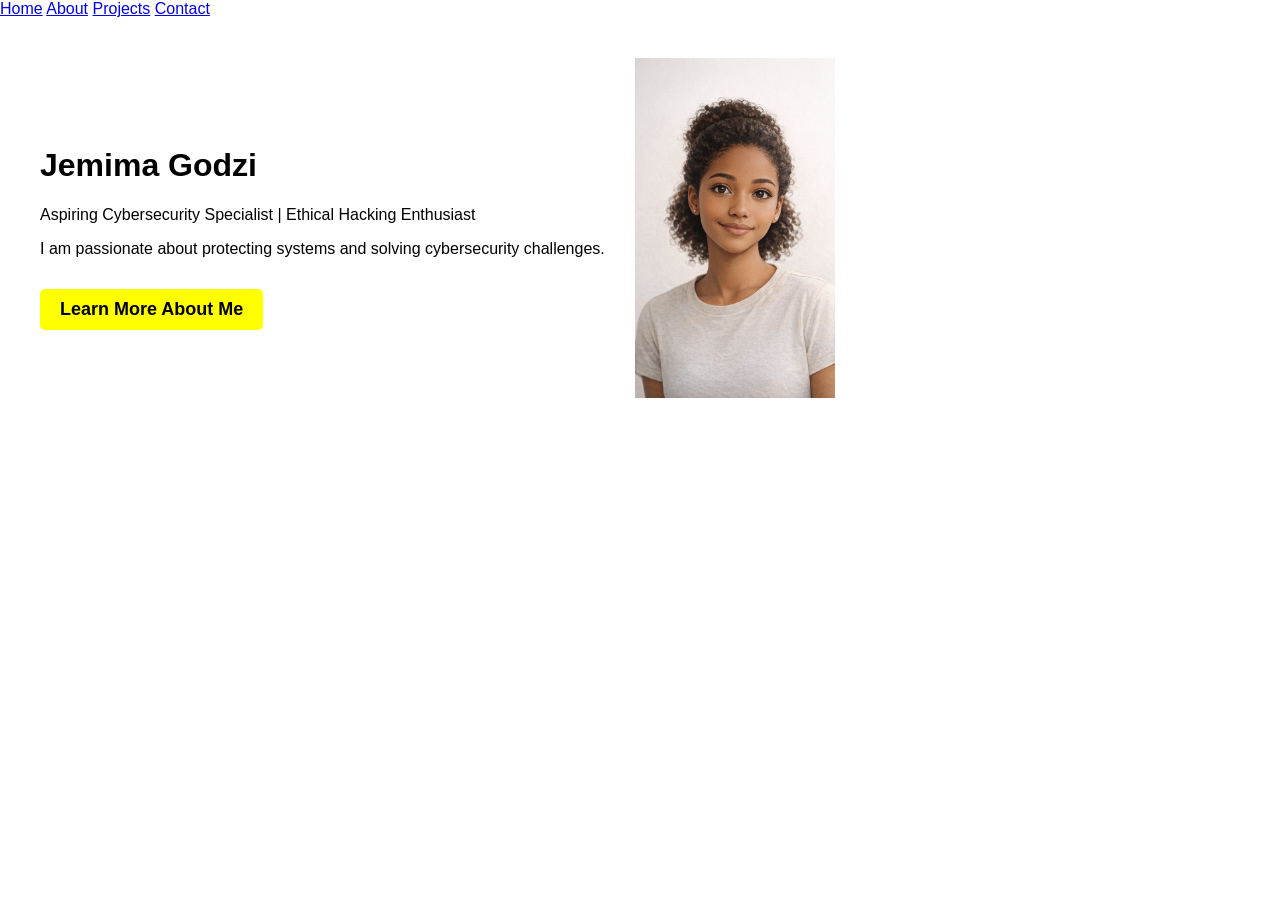
<file: index.html>
<!DOCTYPE html>
<html lang="en">
<head>
  <meta charset="UTF-8">
  <meta name="viewport" content="width=device-width, initial-scale=1">
  <title>Home - Jemima Portfolio</title>
  <style>
    body{
      background-color: skyblue;
    }

    .cta-button {
      display: inline-block;
      margin-top: 25px;
      padding: 15px 30px;
      background-color: yellow;
      color: black;
      text-decoration: none;
      font-weight: bold;
      font-size: 18px;
      border-radius: 5px;
    }

    .cta-button:hover {
      background-color: green;
    }

    .flex-box {
      display: flex;
      align-items: center;
      gap: 30px;
      background-color: blue;
      padding: 20px;
    }

    .center {
      text-align: center;
      margin-top: 20px;
    }
  </style>
</head>

<body>

  <link rel="stylesheet" href="style.css">
</head>

<body>

<!-- NAVIGATION -->
<nav>
  <a href="index.html">Home</a>
  <a href="about.html">About</a>
  <a href="projects.html">Projects</a>
  <a href="contact.html">Contact</a>
</nav>

<!-- HERO SECTION -->
<div class="flex-box">

  <div>
    <h1>Jemima Godzi</h1>
    <p>Aspiring Cybersecurity Specialist | Ethical Hacking Enthusiast</p>

    <p>
      I am passionate about protecting systems and solving cybersecurity challenges.
    </p>

    <a href="about.html" class="cta-button">Learn More About Me</a>
  </div>

  <img src="./Introduction of Jemima Godzi (3).png" width="200">

</div>

</body>
</html>
</file>
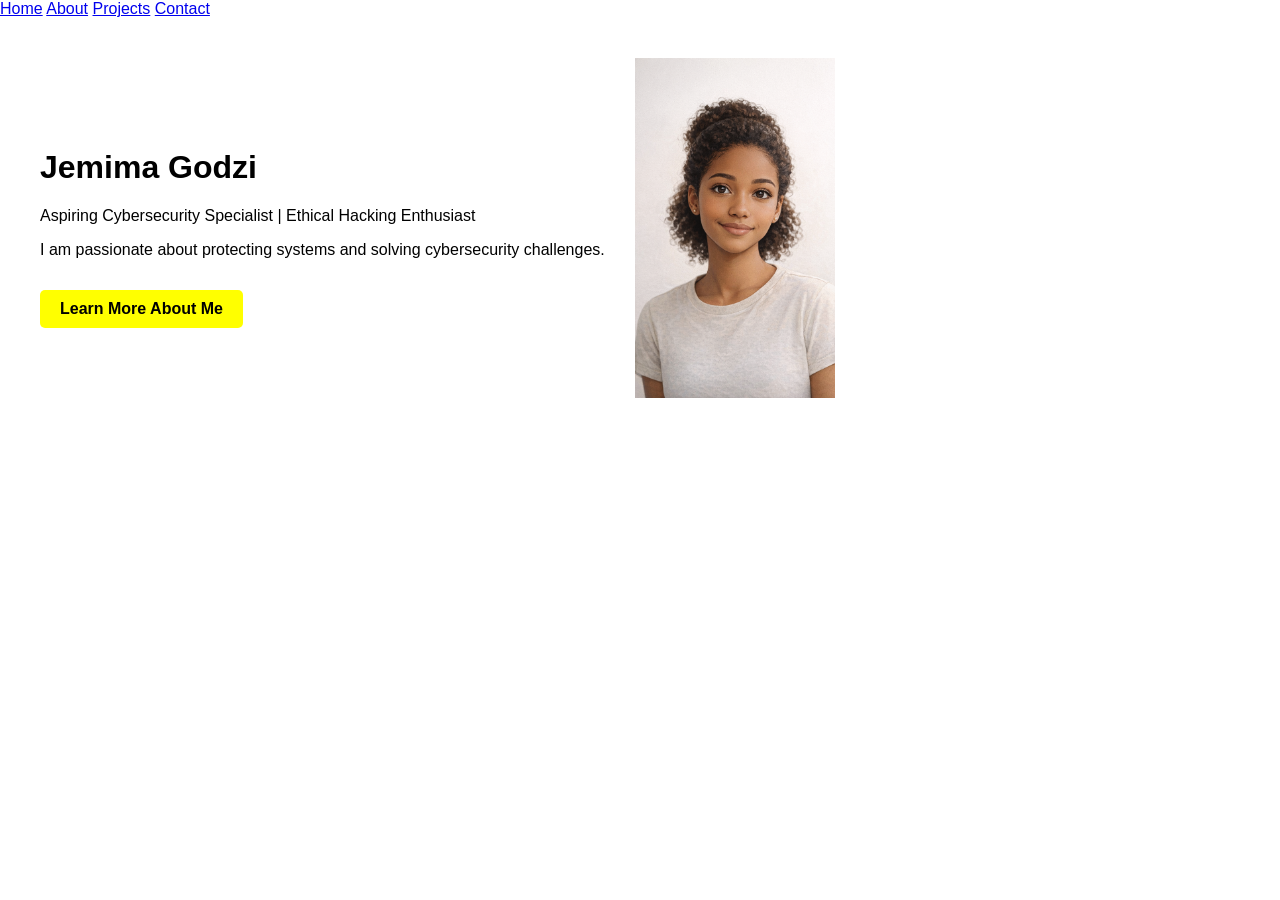
<file: docs/index.html>
<!DOCTYPE html>
<html lang="en">
<head>
  <meta charset="UTF-8">
  <meta name="viewport" content="width=device-width, initial-scale=1">
  <title>Home - Jemima Portfolio</title>

  <link rel="stylesheet" href="style.css">
</head>

<body>

<!-- NAVIGATION -->
<nav>
  <a href="index.html">Home</a>
  <a href="about.html">About</a>
  <a href="projects.html">Projects</a>
  <a href="contact.html">Contact</a>
</nav>

<!-- HERO SECTION -->
<div class="flex-box">

  <div>
    <h1>Jemima Godzi</h1>
    <p>Aspiring Cybersecurity Specialist | Ethical Hacking Enthusiast</p>

    <p>
      I am passionate about protecting systems and solving cybersecurity challenges.
    </p>

    <a href="about.html" class="cta-button">Learn More About Me</a>
  </div>

  <img src="./Introduction of Jemima Godzi (3).png" width="200">

</div>

</body>
</html>
</file>
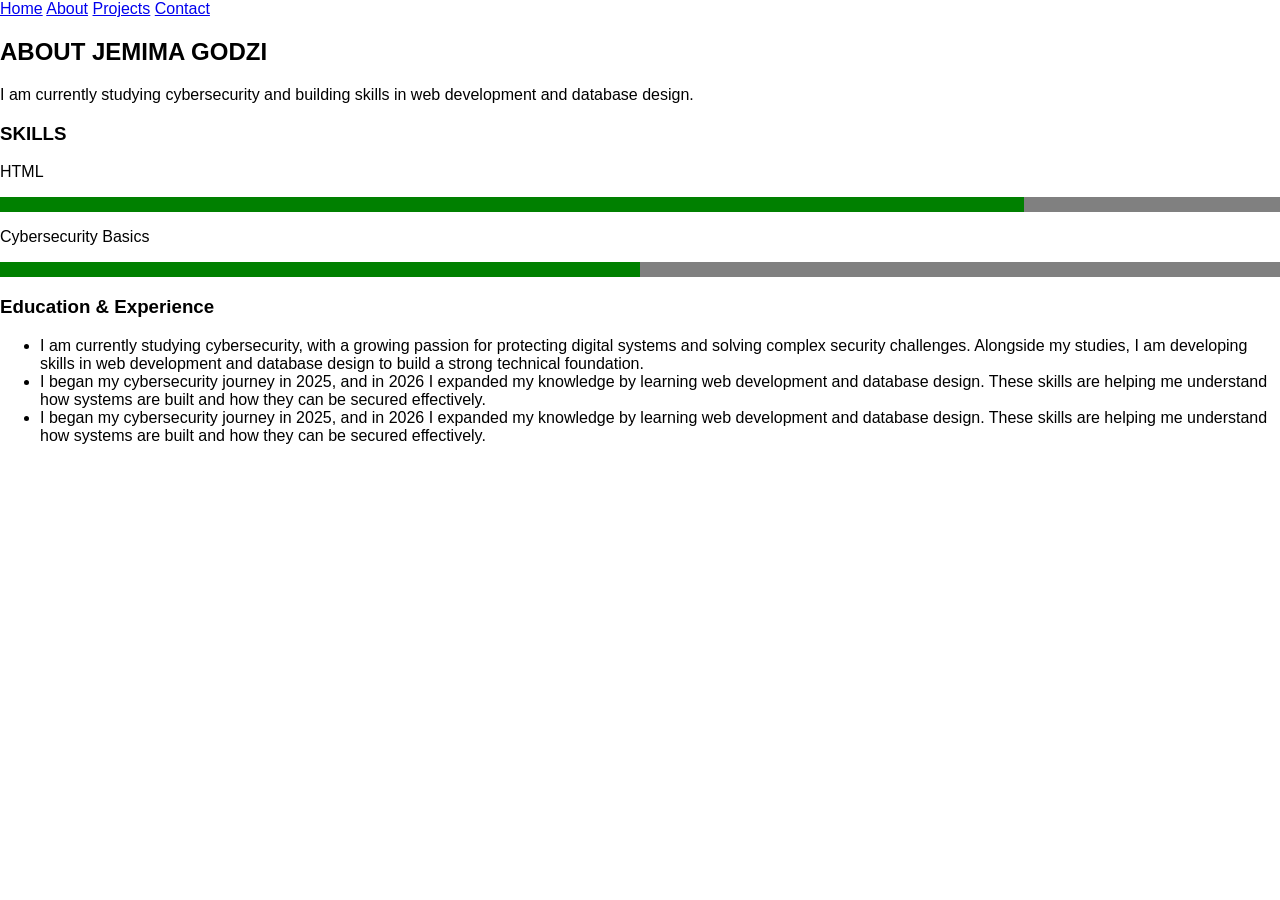
<file: about.html>
<!DOCTYPE html>
<html lang="en">
<head>
  <meta charset="UTF-8">
  <title>About Me</title>
  <link rel="stylesheet" href="style.css">
</head>

<body>

<nav>
  <a href="index.html">Home</a>
  <a href="about.html">About</a>
  <a href="projects.html">Projects</a>
  <a href="contact.html">Contact</a>
</nav>

<h2>ABOUT JEMIMA GODZI</h2>

<p>
I am currently studying cybersecurity and building skills in web development and database design.
</p>

<h3>SKILLS</h3>

<p>HTML</p>
<div style="background: grey;">
  <div style="background: green; width: 80%; height: 15px;"></div>
</div>

<p>Cybersecurity Basics</p>
<div style="background: grey;">
  <div style="background: green; width: 50%; height: 15px;"></div>
</div>

<h3>Education & Experience</h3>
<ul>
  <li>I am currently studying cybersecurity, with a growing passion for protecting digital systems and solving complex security challenges. Alongside my studies, I am developing skills in web development and database design to build a strong technical foundation.</li>
  <li>I began my cybersecurity journey in 2025, and in 2026 I expanded my knowledge by learning web development and database design. These skills are helping me understand how systems are built and how they can be secured effectively.</li>
  <li>I began my cybersecurity journey in 2025, and in 2026 I expanded my knowledge by learning web development and database design. These skills are helping me understand how systems are built and how they can be secured effectively.</li>
</ul>

</body>
</html>
</file>
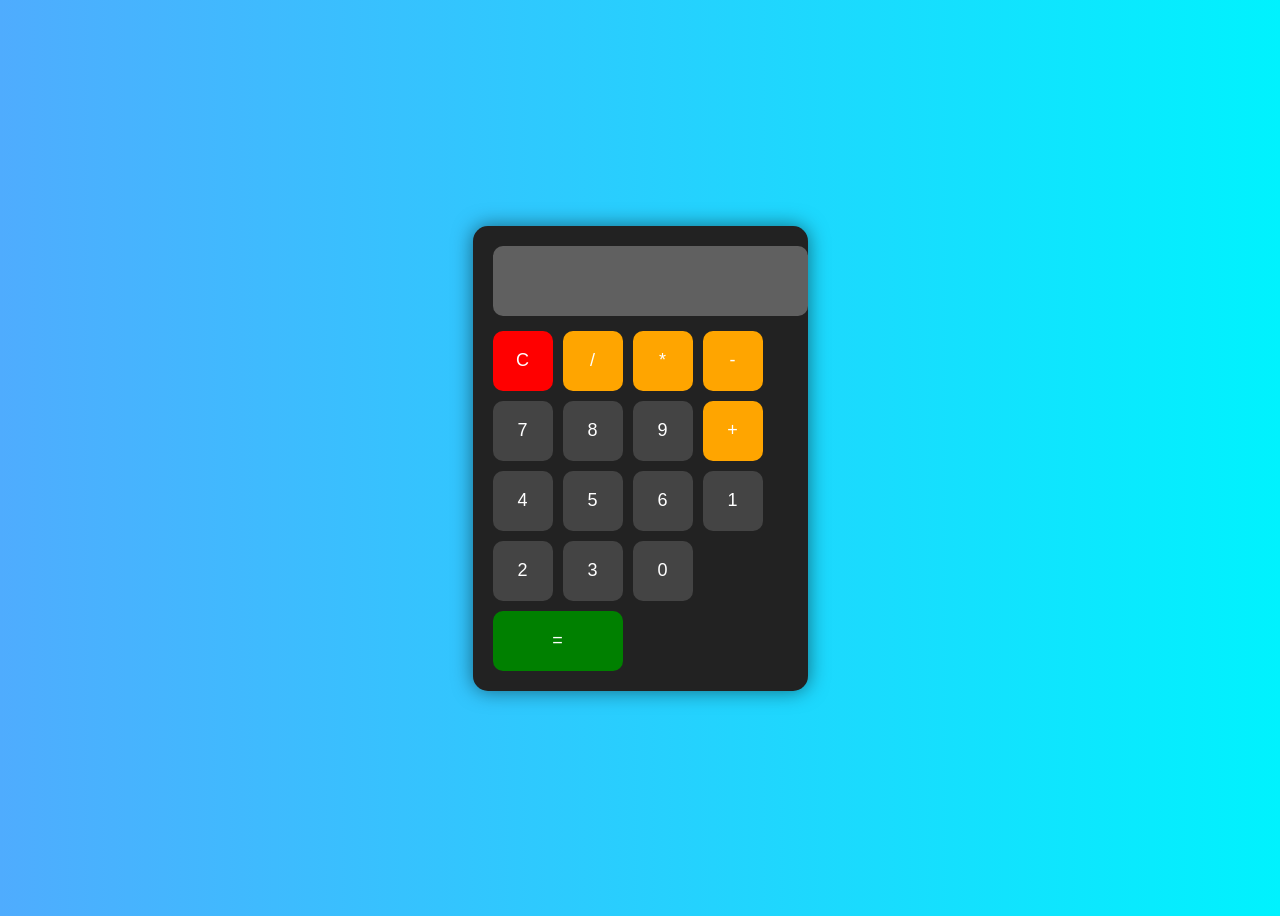
<file: calculator.html>
<!DOCTYPE html>
<html>
<head>
  <title>Calculator</title>

  <style>
    body {
      background: linear-gradient(to right, #4facfe, #00f2fe);
      display: flex;
      justify-content: center;
      align-items: center;
      height: 100vh;
      font-family: Arial;
    }

    .calculator {
      background: #222;
      padding: 20px;
      border-radius: 15px;
      box-shadow: 0 0 20px rgba(0,0,0,0.5);
    }

    #display {
      width: 100%;
      height: 50px;
      margin-bottom: 15px;
      font-size: 22px;
      text-align: right;
      padding: 10px;
      border: none;
      border-radius: 10px;
    }

    .buttons {
      display: grid;
      grid-template-columns: repeat(4, 60px);
      gap: 10px;
    }

    button {
      height: 60px;
      font-size: 18px;
      border: none;
      border-radius: 10px;
      cursor: pointer;
      color: white;
    }

    /* Number buttons */
    .num {
      background-color: #444;
    }

    /* Operator buttons */
    .operator {
      background-color: orange;
    }

    /* Equal button */
    .equal {
      background-color: green;
      grid-column: span 2;
    }

    /* Clear button */
    .clear {
      background-color: red;
    }

    button:hover {
      opacity: 0.8;
    }
  </style>
</head>

<body>

<div class="calculator">
  <input type="text" id="display" disabled>

  <div class="buttons">
    <button class="clear" onclick="clearDisplay()">C</button>
    <button class="operator" onclick="press('/')">/</button>
    <button class="operator" onclick="press('*')">*</button>
    <button class="operator" onclick="press('-')">-</button>

    <button class="num" onclick="press('7')">7</button>
    <button class="num" onclick="press('8')">8</button>
    <button class="num" onclick="press('9')">9</button>
    <button class="operator" onclick="press('+')">+</button>

    <button class="num" onclick="press('4')">4</button>
    <button class="num" onclick="press('5')">5</button>
    <button class="num" onclick="press('6')">6</button>

    <button class="num" onclick="press('1')">1</button>
    <button class="num" onclick="press('2')">2</button>
    <button class="num" onclick="press('3')">3</button>

    <button class="num" onclick="press('0')">0</button>
    <button class="equal" onclick="calculate()">=</button>
  </div>
</div>

<script>
function press(value) {
  document.getElementById("display").value += value;
}

function calculate() {
  try {
    document.getElementById("display").value =
      eval(document.getElementById("display").value);
  } catch {
    alert("Invalid input");
  }
}

function clearDisplay() {
  document.getElementById("display").value = "";
}
</script>

</body>
</html>
</file>
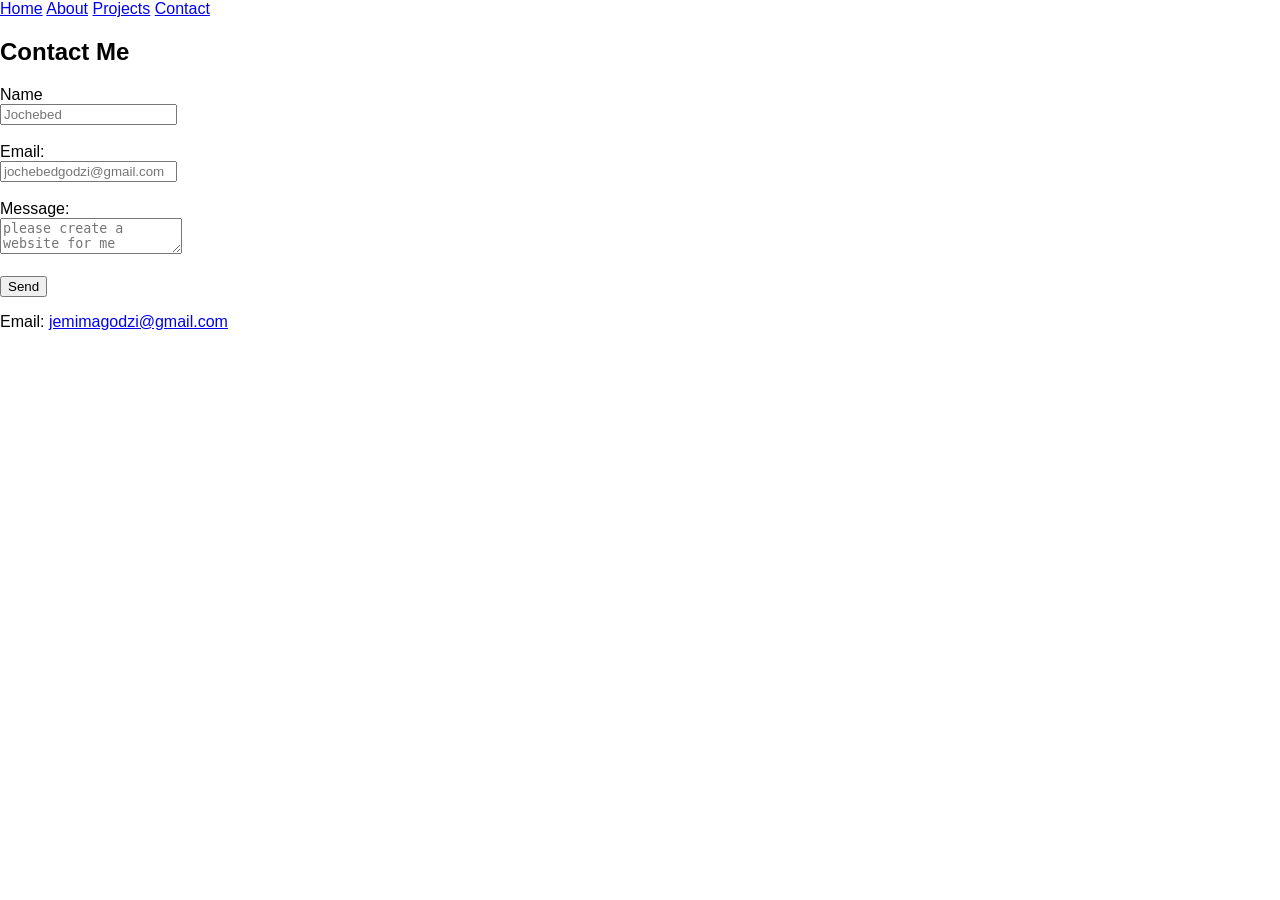
<file: contact.html>
<!DOCTYPE html>
<html>
<head>
  <title>Contact</title>
  <link rel="stylesheet" href="style.css">
</head>

<body>

<nav>
  <a href="index.html">Home</a>
  <a href="about.html">About</a>
  <a href="projects.html">Projects</a>
  <a href="contact.html">Contact</a>
</nav>

<h2>Contact Me</h2>

<form action="https://formspree.io/f/mlgowbyp" method="POST">
  <label>Name</label><br>
  <input type="text" name="name" placeholder="Jochebed"required><br><br>

  <label>Email:</label><br>
  <input type="email" name="email" placeholder="jochebedgodzi@gmail.com" required><br><br>

  <label>Message:</label><br>
  <textarea name="message" placeholder="please create a website for me"required></textarea><br><br>

  <button type="submit">Send</button>
</form>

<p>Email: <a href="mailto:jemimagodzi@gmail.com">jemimagodzi@gmail.com</a></p>

</body>
</html>
</file>
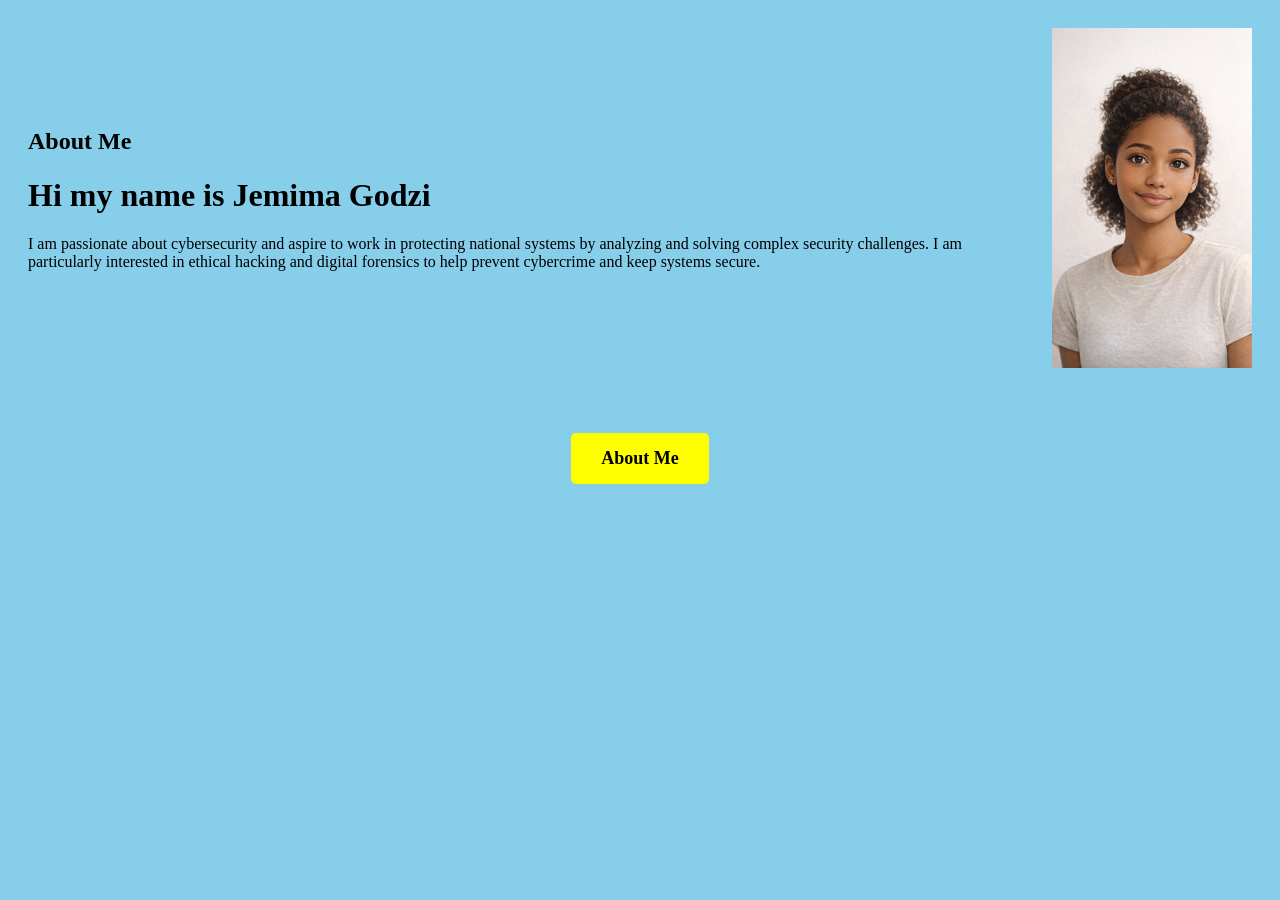
<file: jemie.html>
<!DOCTYPE html>
<html lang="en">
<head>
  <meta charset="UTF-8">
  <meta name="viewport" content="width=device-width, initial-scale=1">
  <title>Personal portfolio</title>

  <style>
    body{
      background-color: skyblue;
    }

    .cta-button {
      display: inline-block;
      margin-top: 25px;
      padding: 15px 30px;
      background-color: yellow;
      color: black;
      text-decoration: none;
      font-weight: bold;
      font-size: 18px;
      border-radius: 5px;
    }

    .cta-button:hover {
      background-color: green;
    }

    .flex-box {
      display: flex;
      align-items: center;
      gap: 30px;
      background-color: skyblue;
      padding: 20px;
    }

    .center {
      text-align: center;
      margin-top: 20px;
    }
  </style>
</head>

<body>


<div class="hero-image">
  <div class="hero-text">

    <!-- TEXT + IMAGE SIDE BY SIDE -->
    <div class="flex-box">

      <div>
        <h2>About Me</h2>

        <h1>Hi my name is Jemima Godzi</h1>

        <p>
          I am passionate about cybersecurity and aspire to work in protecting national systems by analyzing and solving complex security challenges. 
          I am particularly interested in ethical hacking and digital forensics to help prevent cybercrime and keep systems secure.
        </p>
      </div>

      <!-- IMAGE NEXT TO TEXT -->
      <img src="./Introduction of Jemima Godzi (3).png" 
           alt="picture of a black girl" 
           width="200">

    </div>

    <!-- BUTTON BELOW EVERYTHING -->
    <div class="center">
      <a href="about.html" class="cta-button">About Me</a>
    </div>

  </div>
</div>

</body>
</html>
</file>
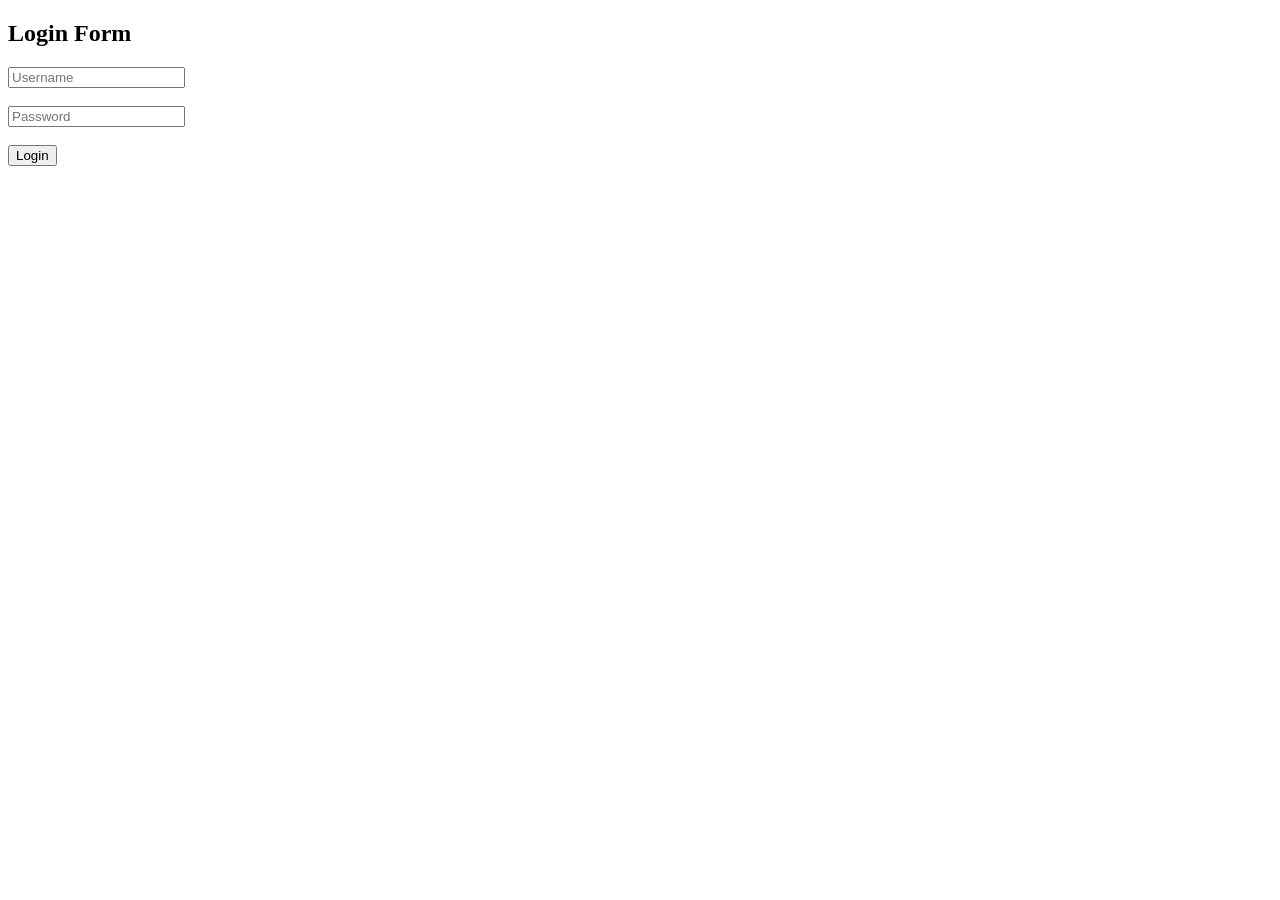
<file: login.html>
<!DOCTYPE html>
<html>
<head>
  <title>Login</title>
</head>

<body>

<h2>Login Form</h2>

<input type="text" placeholder="Username"><br><br>
<input type="password" placeholder="Password"><br><br>

<button onclick="login()">Login</button>

<script>
function login() {
  alert("Login successful!");
}
</script>

</body>
</html>
</file>
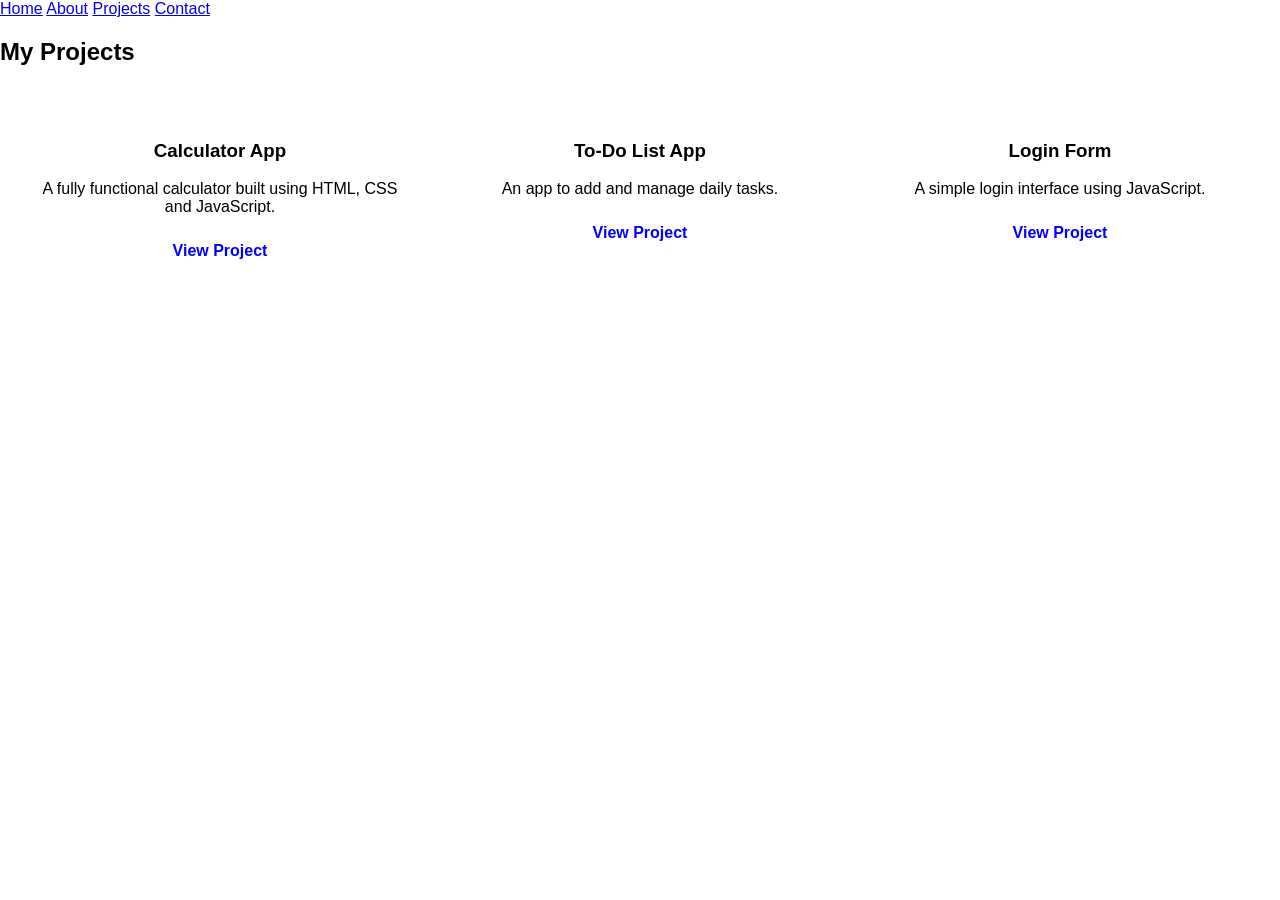
<file: projects.html>
<!DOCTYPE html>
<html>
<head>
  <title>Projects</title>
  <link rel="stylesheet" href="style.css">

  <style>
    .projects-grid {
      display: grid;
      grid-template-columns: repeat(3, 1fr);
      gap: 20px;
      padding: 20px;
    }

    .project-card {
      background-color: white;
      padding: 15px;
      border-radius: 10px;
      text-align: center;
    }

    .project-card img {
      width: 100%;
      height: 150px;
      object-fit: cover;
      border-radius: 5px;
    }

    .project-card a {
      display: inline-block;
      margin-top: 10px;
      color: blue;
      text-decoration: none;
      font-weight: bold;
    }
  </style>
</head>

<body>

<nav>
  <a href="index.html">Home</a>
  <a href="about.html">About</a>
  <a href="projects.html">Projects</a>
  <a href="contact.html">Contact</a>
</nav>

<h2>My Projects</h2>

<div class="projects-grid">

 <!-- PROJECT 1 -->
<div class="project-card">
  <h3>Calculator App</h3>
  <p>A fully functional calculator built using HTML, CSS and JavaScript.</p>
  <a href="calculator.html">View Project</a>
</div>

<!-- PROJECT 2 -->
<div class="project-card">
  <h3>To-Do List App</h3>
  <p>An app to add and manage daily tasks.</p>
  <a href="todo.html">View Project</a>
</div>

<!-- PROJECT 3 -->
<div class="project-card">
  <h3>Login Form</h3>
  <p>A simple login interface using JavaScript.</p>
  <a href="login.html">View Project</a>
</div>

</div>

</body>
</html>
</file>
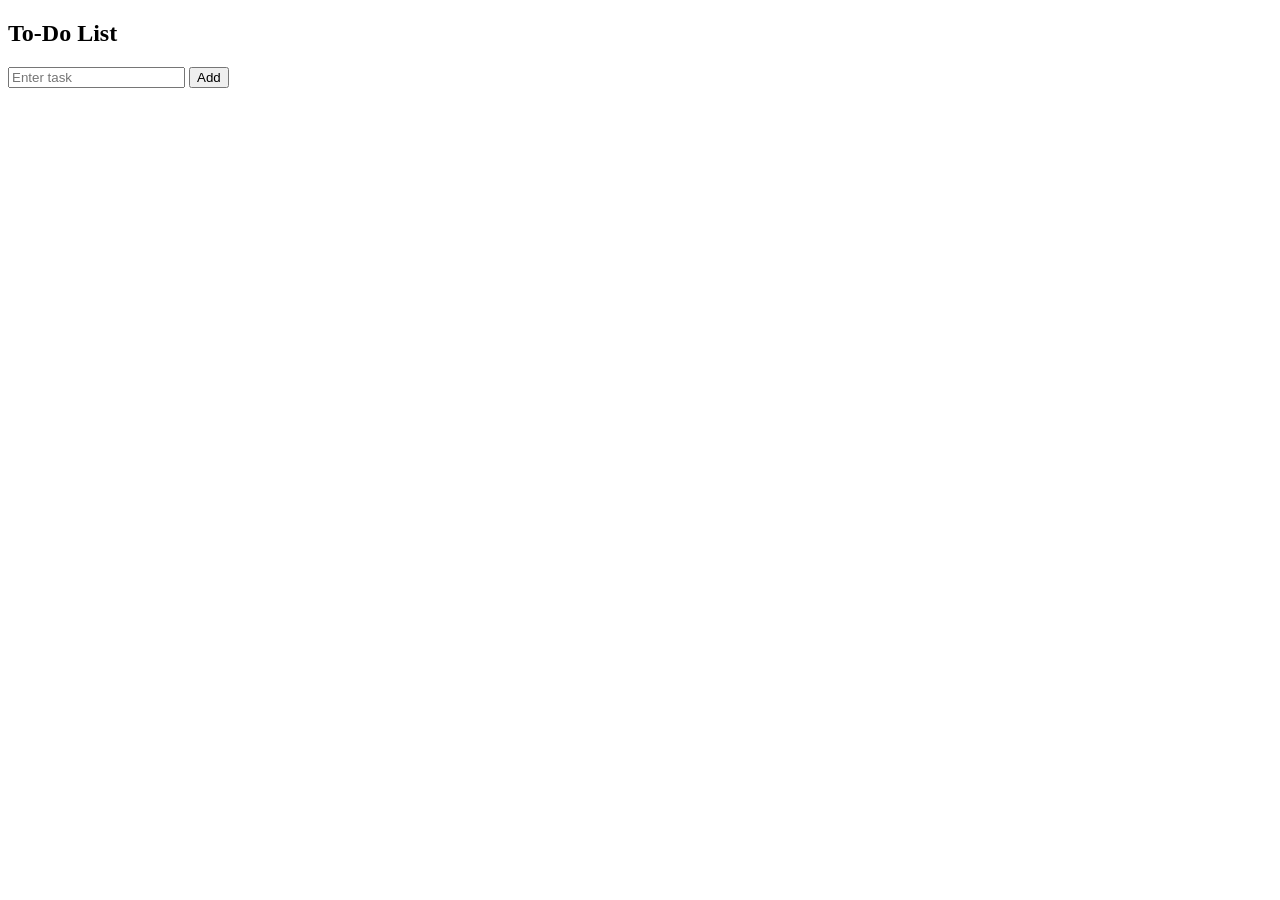
<file: todo.html>
<!DOCTYPE html>
<html>
<head>
  <title>To-Do List</title>
</head>

<body>

<h2>To-Do List</h2>

<input type="text" id="task" placeholder="Enter task">
<button onclick="addTask()">Add</button>

<ul id="list"></ul>

<script>
function addTask() {
  let task = document.getElementById("task").value;
  let li = document.createElement("li");
  li.textContent = task;
  document.getElementById("list").appendChild(li);
}
</script>

</body>
</html>
</file>
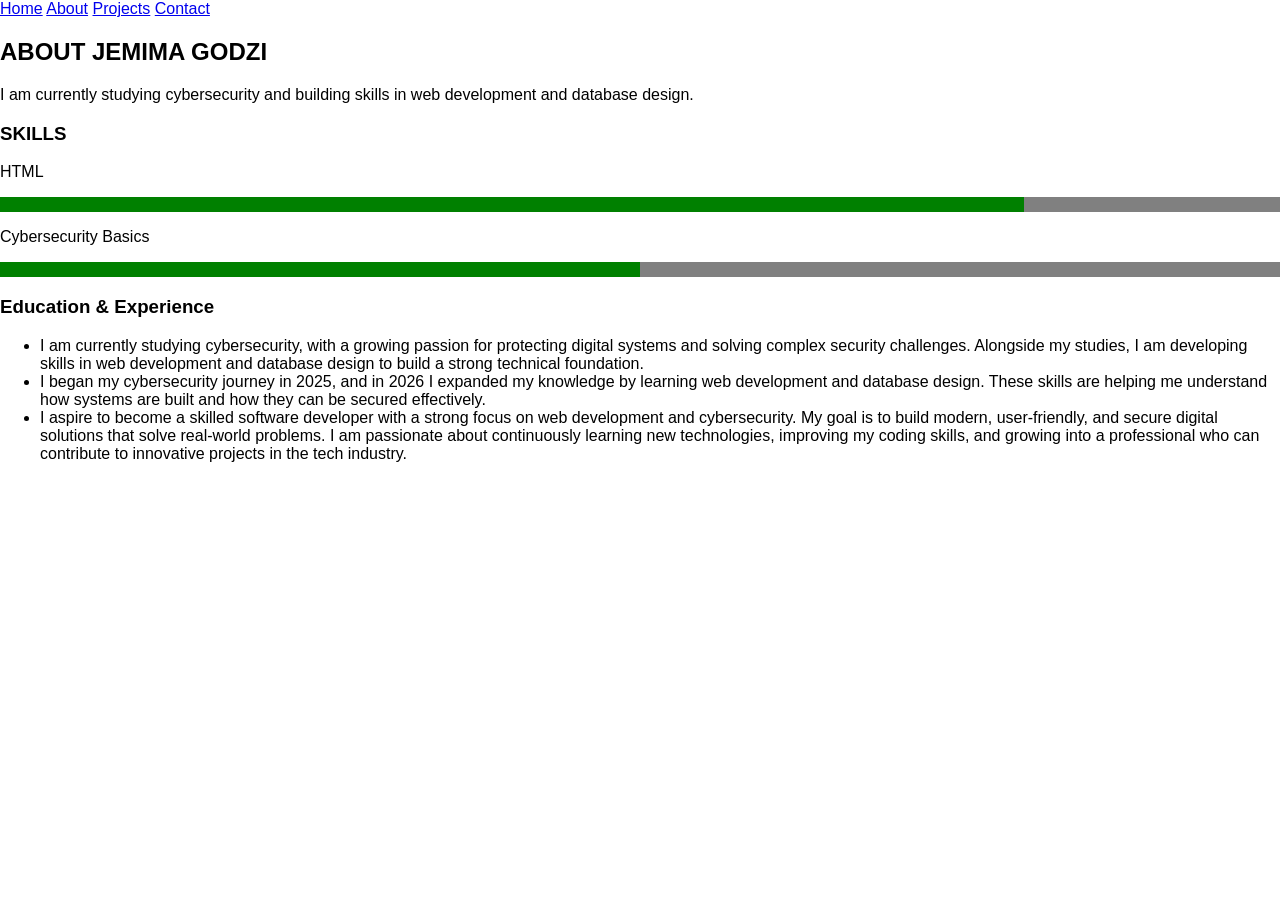
<file: docs/about.html>
<!DOCTYPE html>
<html lang="en">
<head>
  <meta charset="UTF-8">
  <title>About Me</title>
  <link rel="stylesheet" href="style.css">
</head>

<body>

<nav>
  <a href="index.html">Home</a>
  <a href="about.html">About</a>
  <a href="projects.html">Projects</a>
  <a href="contact.html">Contact</a>
</nav>

<h2>ABOUT JEMIMA GODZI</h2>

<p>
I am currently studying cybersecurity and building skills in web development and database design.
</p>

<h3>SKILLS</h3>

<p>HTML</p>
<div style="background: grey;">
  <div style="background: green; width: 80%; height: 15px;"></div>
</div>

<p>Cybersecurity Basics</p>
<div style="background: grey;">
  <div style="background: green; width: 50%; height: 15px;"></div>
</div>

<h3>Education & Experience</h3>
<ul>
  <li>I am currently studying cybersecurity, with a growing passion for protecting digital systems and solving complex security challenges. Alongside my studies, I am developing skills in web development and database design to build a strong technical foundation.</li>
  <li>I began my cybersecurity journey in 2025, and in 2026 I expanded my knowledge by learning web development and database design. These skills are helping me understand how systems are built and how they can be secured effectively.</li>
  <li>I aspire to become a skilled software developer with a strong focus on web development and cybersecurity. My goal is to build modern, user-friendly, and secure digital solutions that solve real-world problems. I am passionate about continuously learning new technologies, improving my coding skills, and growing into a professional who can contribute to innovative projects in the tech industry.</li>
</ul>

</body>
</html>
</file>
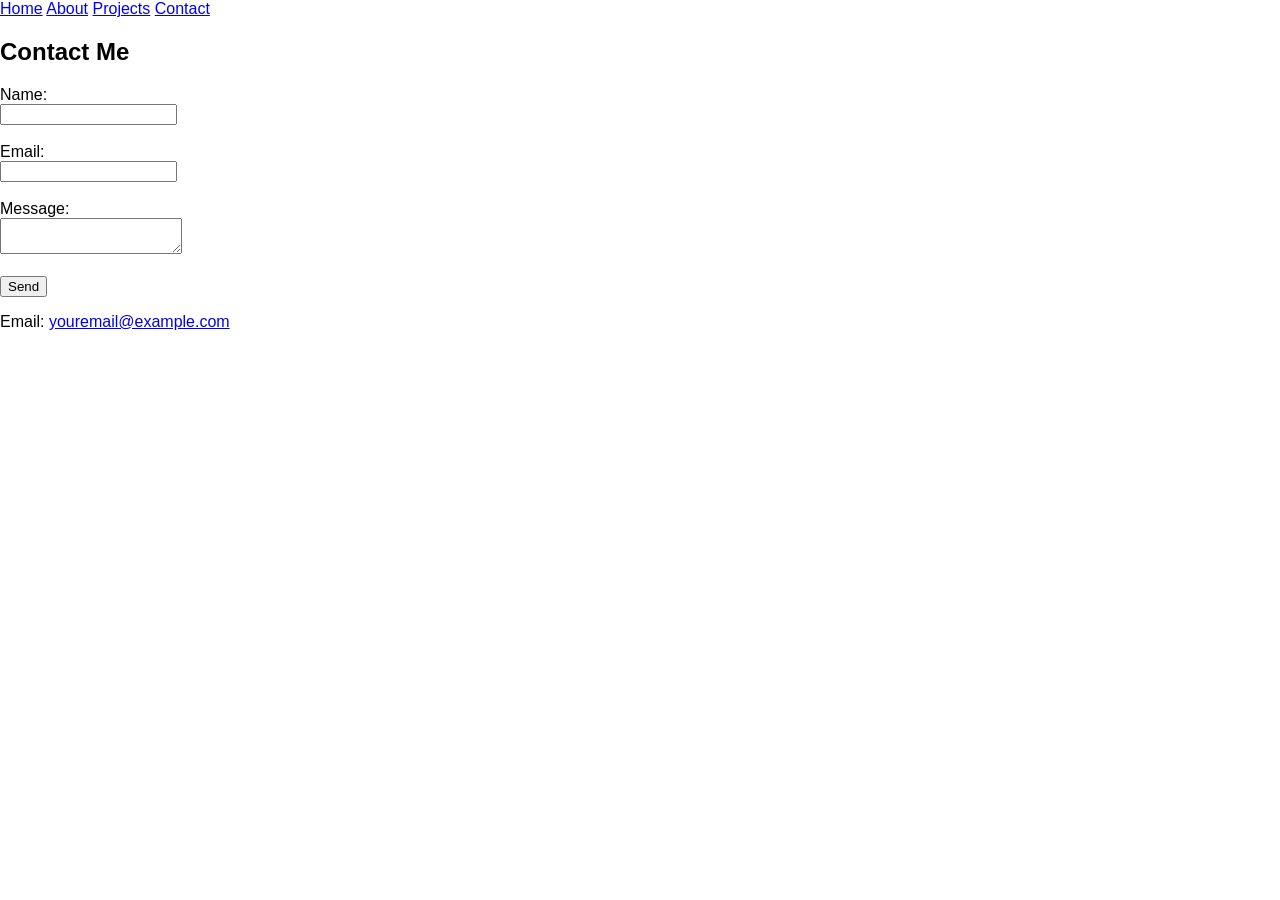
<file: docs/contact.html>
<!DOCTYPE html>
<html>
<head>
  <title>Contact</title>
  <link rel="stylesheet" href="style.css">
</head>

<body>

<nav>
  <a href="index.html">Home</a>
  <a href="about.html">About</a>
  <a href="projects.html">Projects</a>
  <a href="contact.html">Contact</a>
</nav>

<h2>Contact Me</h2>

<form>
  <label>Name:</label><br>
  <input type="text" required><br><br>

  <label>Email:</label><br>
  <input type="email" required><br><br>

  <label>Message:</label><br>
  <textarea required></textarea><br><br>

  <button type="submit">Send</button>
</form>

<p>Email: <a href="mailto:youremail@example.com">youremail@example.com</a></p>

</body>
</html>
</file>
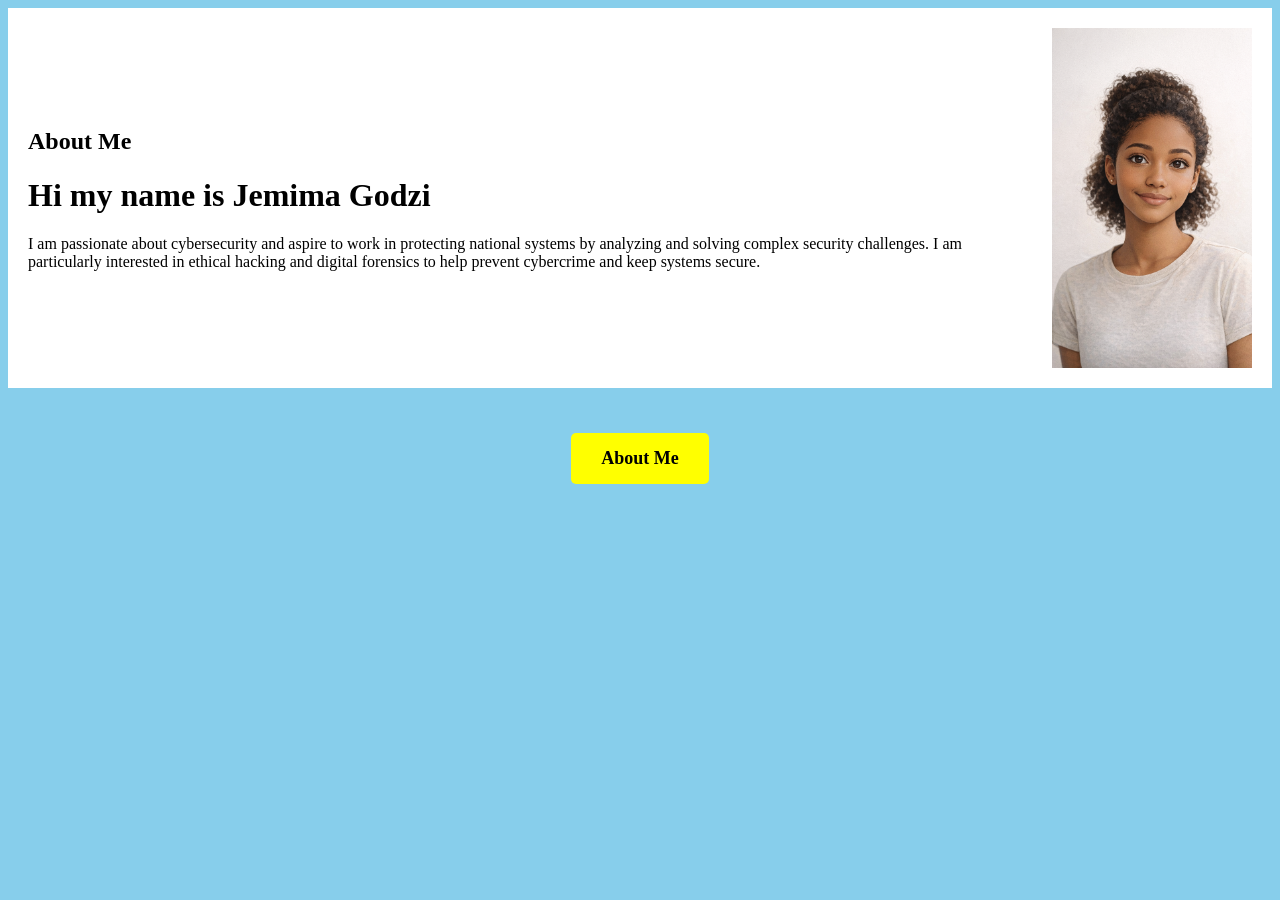
<file: docs/jemie.html>
<!DOCTYPE html>
<html lang="en">
<head>
  <meta charset="UTF-8">
  <meta name="viewport" content="width=device-width, initial-scale=1">
  <title>Personal portfolio</title>

  <style>
    body{
      background-color: skyblue;
    }

    .cta-button {
      display: inline-block;
      margin-top: 25px;
      padding: 15px 30px;
      background-color: yellow;
      color: black;
      text-decoration: none;
      font-weight: bold;
      font-size: 18px;
      border-radius: 5px;
    }

    .cta-button:hover {
      background-color: green;
    }

    .flex-box {
      display: flex;
      align-items: center;
      gap: 30px;
      background-color: white;
      padding: 20px;
    }

    .center {
      text-align: center;
      margin-top: 20px;
    }
  </style>
</head>

<body>


<div class="hero-image">
  <div class="hero-text">

    <!-- TEXT + IMAGE SIDE BY SIDE -->
    <div class="flex-box">

      <div>
        <h2>About Me</h2>

        <h1>Hi my name is Jemima Godzi</h1>

        <p>
          I am passionate about cybersecurity and aspire to work in protecting national systems by analyzing and solving complex security challenges. 
          I am particularly interested in ethical hacking and digital forensics to help prevent cybercrime and keep systems secure.
        </p>
      </div>

      <!-- IMAGE NEXT TO TEXT -->
      <img src="./Introduction of Jemima Godzi (3).png" 
           alt="picture of a black girl" 
           width="200">

    </div>

    <!-- BUTTON BELOW EVERYTHING -->
    <div class="center">
      <a href="about.html" class="cta-button">About Me</a>
    </div>

  </div>
</div>

</body>
</html>
</file>
<file: style.css>
body {
    background-color: white;
    margin: 0;
    font-family: Arial, sans-serif;
}

.cta-button {
    display: inline-block;
    margin-top: 15px;
    padding: 10px 20px;
    background-color: yellow;
    color: black;
    text-decoration: none;
    font-weight: bold;
    border-radius: 5px;
}

.cta-button:hover {
    background-color: green;
}

.flex-box {
    display: flex;
    align-items: center;
    gap: 30px;
    padding: 20px;
    background-color: white;
    margin: 20px;
}
</file>
<file: docs/style.css>
body {
    background-color: white;
    margin: 0;
    font-family: Arial, sans-serif;
}

.cta-button {
    display: inline-block;
    margin-top: 15px;
    padding: 10px 20px;
    background-color: yellow;
    color: black;
    text-decoration: none;
    font-weight: bold;
    border-radius: 5px;
}

.cta-button:hover {
    background-color: green;
}

.flex-box {
    display: flex;
    align-items: center;
    gap: 30px;
    padding: 20px;
    background-color: white;
    margin: 20px;
}
</file>
